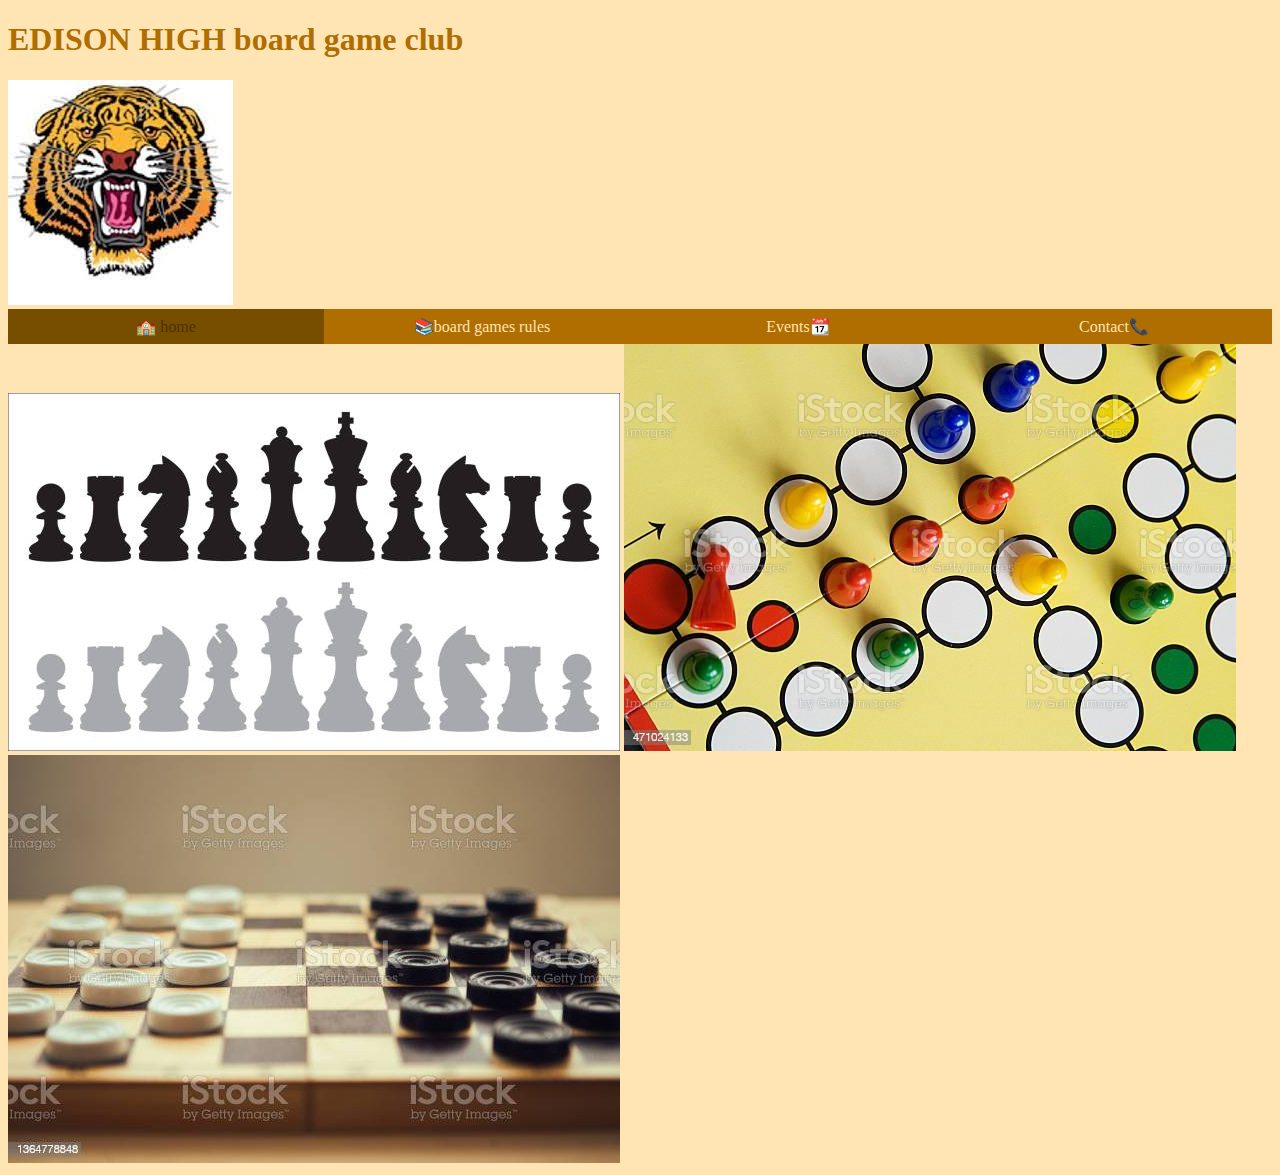
<file: index.html>
<!DOCTYPE html>
<html lang="en">
<head>
    <meta charset="UTF-8">
    <meta name="viewport" content="width=device-width">
    <title>                Nav Bar</title>
    <link href="style.css" rel="stylesheet" type="text/css" />
</head>
<body>
<h1>EDISON HIGH board game club</h1><img src="[data-uri]">
<nav>
  <ul>
      <li><a class="active" href="index.html">&#127979; home </a></li>
              <li>

                  <a href = "catalog.html">&#128218;board games rules</a>
                      <div class="dropdown-content">
                        <ul>
                            <li><a href="chess%20rules.html">chess rules</a></li>
                            <li><a href="checker%20rules.html">checkers rules</a></li>
                            <li><a href="sorry%20rules.html">sorry rules</a></li>
                        </ul>
                            </div>
                </li>
      <li><a href = "events.html">Events&#128198;</a></li>
      <li><a href = "contant.html">Contact&#128222;</a></li>
  </ul>
</nav>
<img class="chess" src="istockphoto-1197057716-612x612.jpg">
<img class="sorry" src="sorry.jpg">
<img class="checker" src="checkers%20board.jpg">
</body>
</html>
</file>
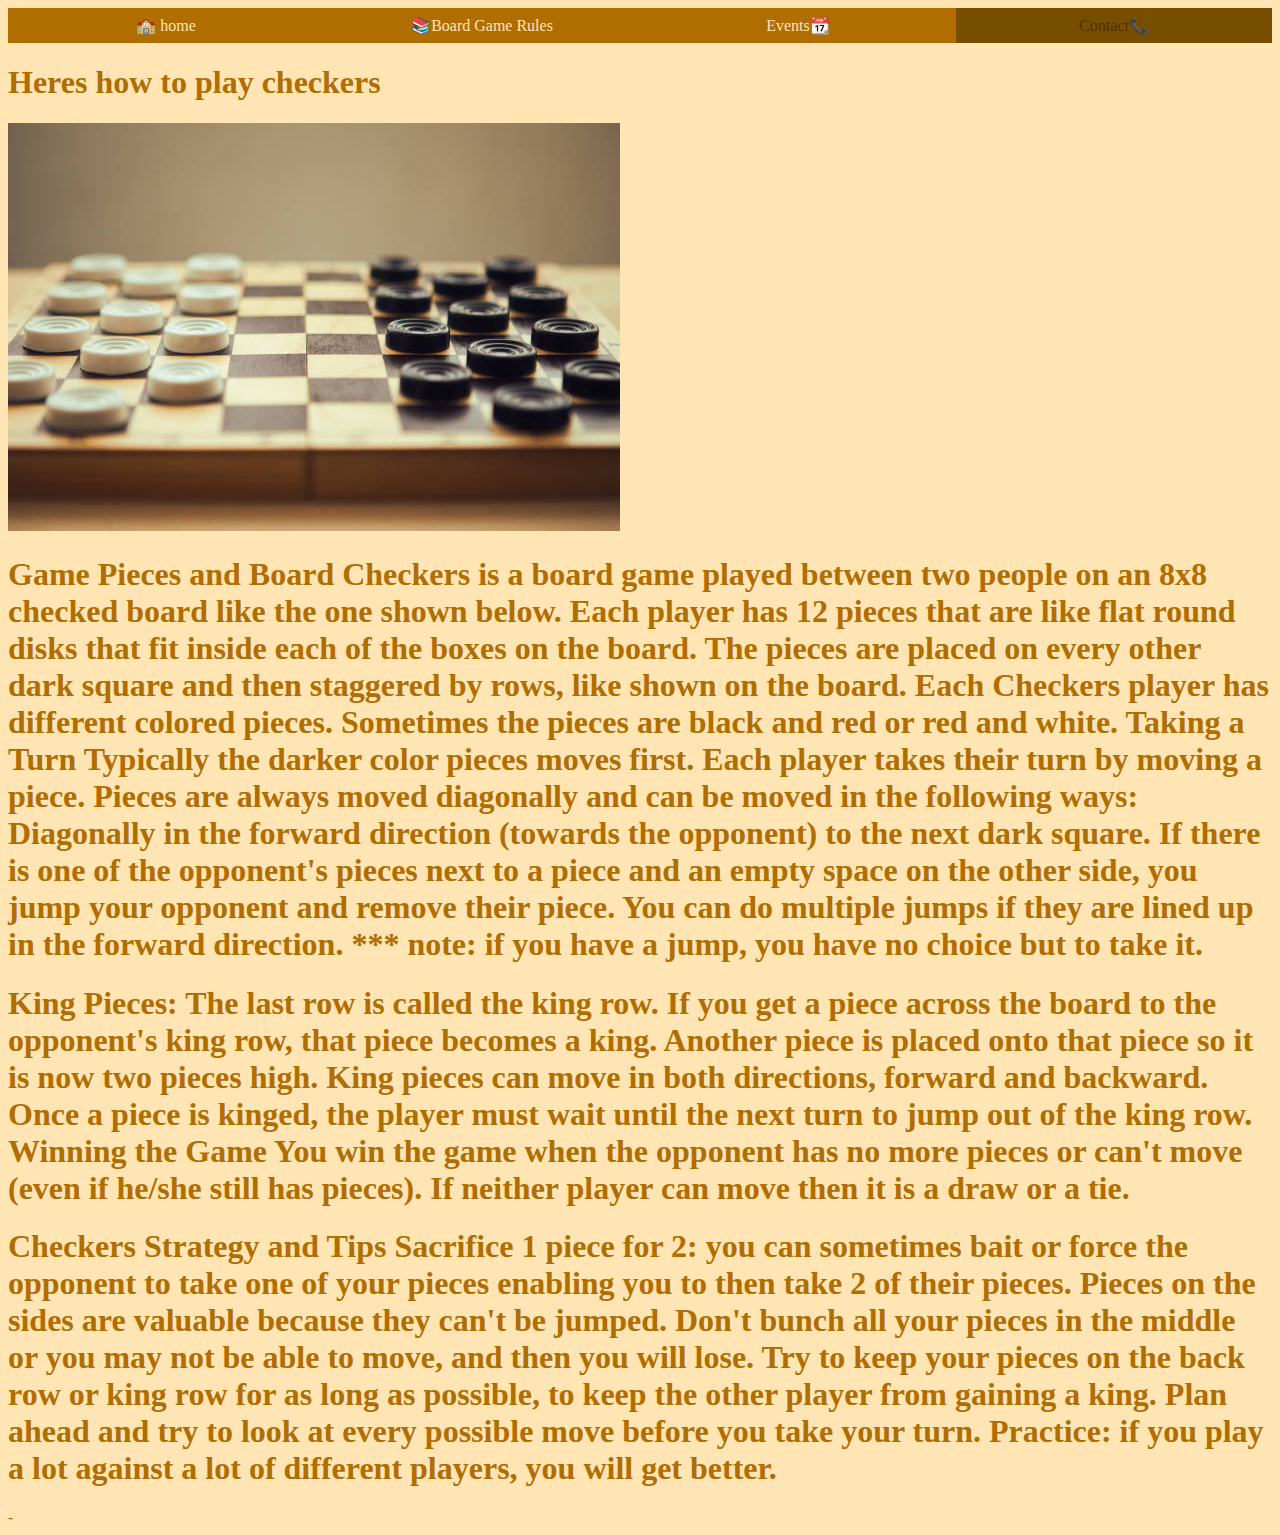
<file: checker rules.html>
<!DOCTYPE html>
<html lang="en">
<head>
    <meta charset="UTF-8">
    <meta name="viewport" content="width=device-width">
    <title>                Nav Bar</title>
    <link href="style.css" rel="stylesheet" type="text/css" />
</head>
<body>
<nav>
    <ul>
        <li><a href="index.html">&#127979; home </a></li>
        <li><a href = "catalog.html">&#128218;Board Game Rules</a></li>
        <li><a href = "events.html">Events&#128198;</a></li>
        <li><a class="active" href = "contant.html">Contact&#128222;</a></li>
    </ul>
</nav>
<h1>Heres how to play checkers</h1>
<img src="checker%20rules.jpg">
<h1>Game Pieces and Board

    Checkers is a board game played between two people on an 8x8 checked board like the one shown below.

    Each player has 12 pieces that are like flat round disks that fit inside each of the boxes on the board. The pieces are placed on every other dark square and then staggered by rows, like shown on the board.



    Each Checkers player has different colored pieces. Sometimes the pieces are black and

    red or red and white.




    Taking a Turn

    Typically the darker color pieces moves first. Each player takes their turn by moving a piece. Pieces are always moved diagonally and can be moved in the following ways:

    Diagonally in the forward direction (towards the opponent) to the next dark square.

    If there is one of the opponent's pieces next to a piece and an empty space on the other side, you jump your opponent and remove their piece. You can do multiple jumps if they are lined up in the forward direction. *** note: if you have a jump, you have no choice but to take it.</h1>
<h1>King Pieces:

    The last row is called the king row. If you get a piece across the board to the opponent's king row, that piece becomes a king. Another piece is placed onto that piece so it is now two pieces high. King pieces can move in both directions, forward and backward.

    Once a piece is kinged, the player must wait until the next turn to jump out of the king row.

    Winning the Game

    You win the game when the opponent has no more pieces or can't move (even if he/she still has pieces). If neither player can move then it is a draw or a tie.
</h1>
<h1>Checkers Strategy and Tips

    Sacrifice 1 piece for 2: you can sometimes bait or force the opponent to take one of your pieces enabling you to then take 2 of their pieces.

    Pieces on the sides are valuable because they can't be jumped.

    Don't bunch all your pieces in the middle or you may not be able to move, and then you will lose.

    Try to keep your pieces on the back row or king row for as long as possible, to keep the other player from gaining a king.

    Plan ahead and try to look at every possible move before you take your turn.

    Practice: if you play a lot against a lot of different players, you will get better.

</h1>
</body>
</html>-
</file>
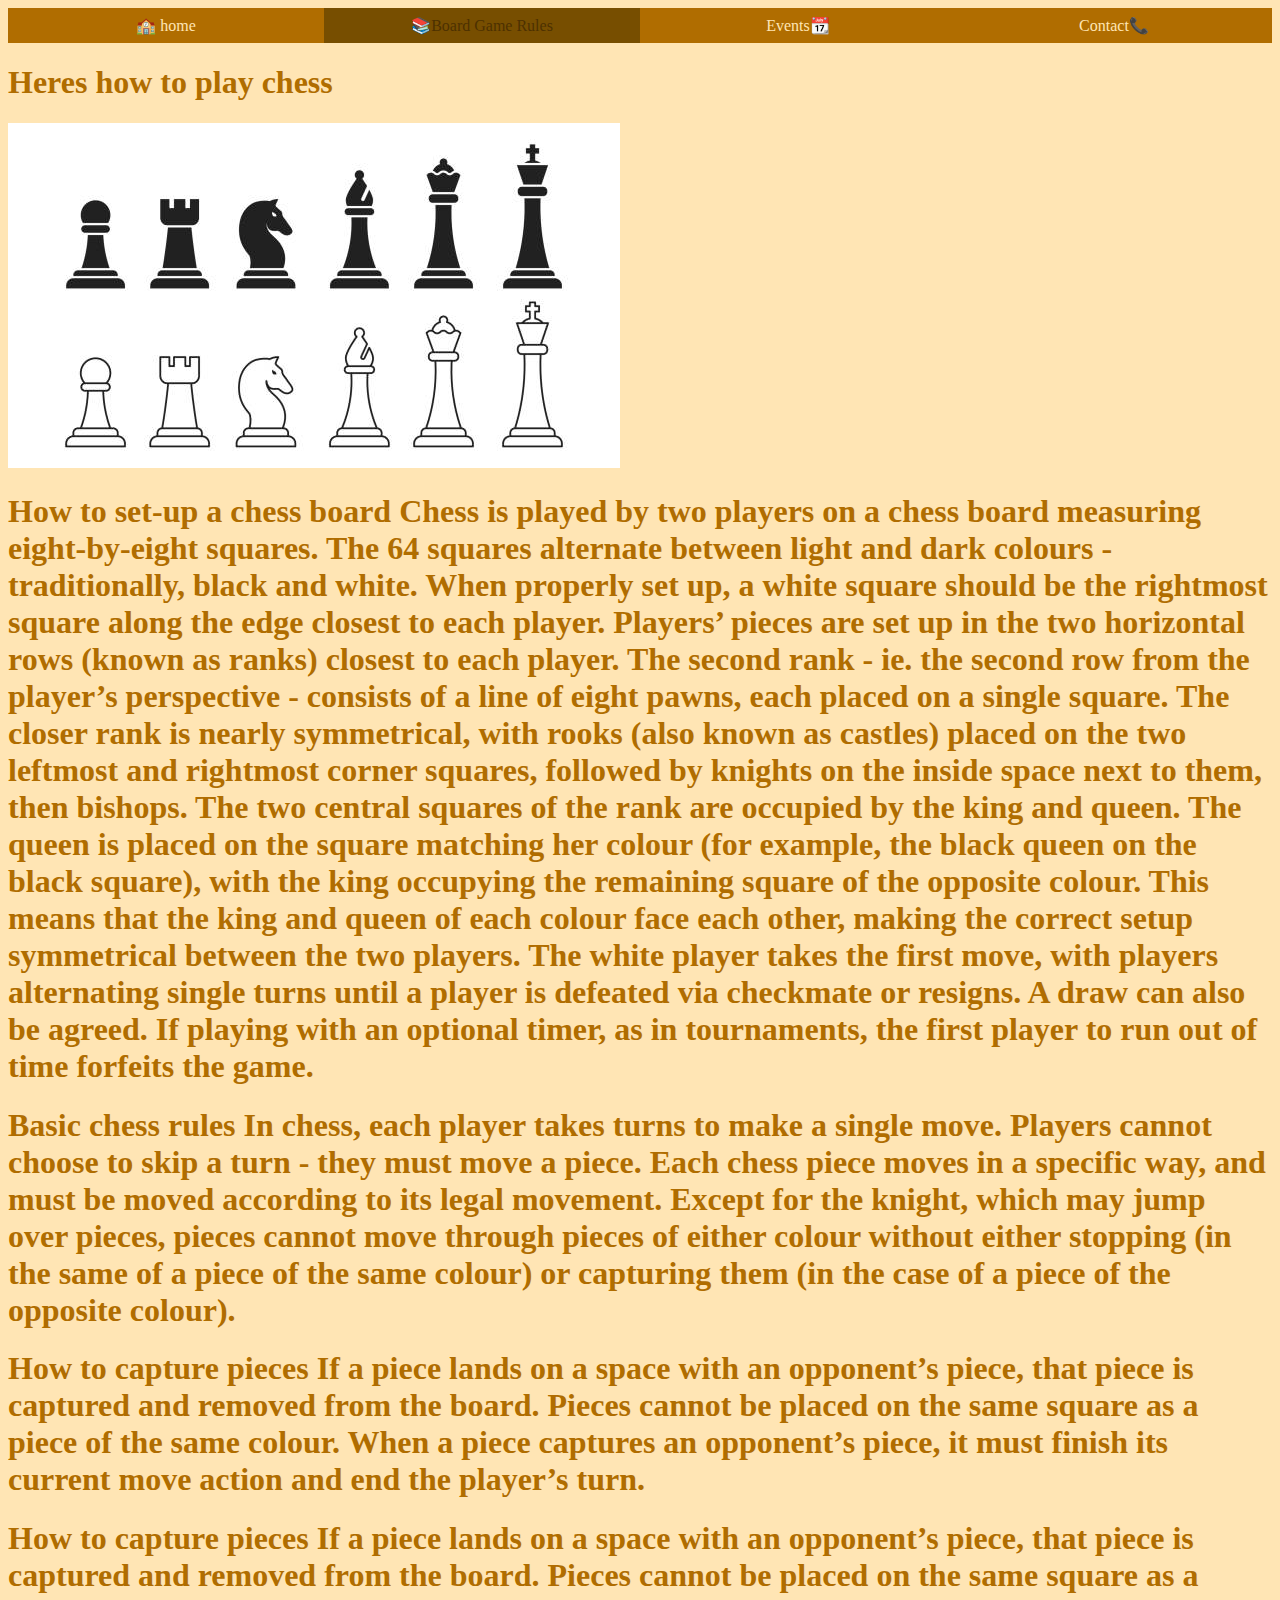
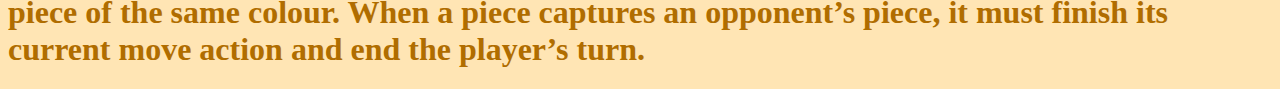
<file: chess rules.html>
<!DOCTYPE html>
<html lang="en">
<head>
    <meta charset="UTF-8">
    <meta name="viewport" content="width=device-width">
    <title>                Nav Bar</title>
    <link href="style.css" rel="stylesheet" type="text/css" />
</head>
<body>
<nav>
    <ul>
        <li><a href="index.html">&#127979; home </a></li>
        <li><a class="active" href = "catalog.html">&#128218;Board Game Rules
        </a></li>
        <li><a href = "events.html">Events&#128198;</a></li>
        <li><a href = "contant.html">Contact&#128222;</a></li>
    </ul>
</nav>
<h1>Heres how to play chess</h1>
<img src="chess%20rules%202.jpg">
<h1>How to set-up a chess board
    Chess is played by two players on a chess board measuring eight-by-eight squares. The 64 squares alternate between light and dark colours - traditionally, black and white. When properly set up, a white square should be the rightmost square along the edge closest to each player.
    Players’ pieces are set up in the two horizontal rows (known as ranks) closest to each player. The second rank - ie. the second row from the player’s perspective - consists of a line of eight pawns, each placed on a single square.

    The closer rank is nearly symmetrical, with rooks (also known as castles) placed on the two leftmost and rightmost corner squares, followed by knights on the inside space next to them, then bishops.

    The two central squares of the rank are occupied by the king and queen. The queen is placed on the square matching her colour (for example, the black queen on the black square), with the king occupying the remaining square of the opposite colour. This means that the king and queen of each colour face each other, making the correct setup symmetrical between the two players.

    The white player takes the first move, with players alternating single turns until a player is defeated via checkmate or resigns. A draw can also be agreed. If playing with an optional timer, as in tournaments, the first player to run out of time forfeits the game.

</h1>
<h1>Basic chess rules
    In chess, each player takes turns to make a single move. Players cannot choose to skip a turn - they must move a piece. Each chess piece moves in a specific way, and must be moved according to its legal movement.

    Except for the knight, which may jump over pieces, pieces cannot move through pieces of either colour without either stopping (in the same of a piece of the same colour) or capturing them (in the case of a piece of the opposite colour).</h1>
<h1>How to capture pieces
    If a piece lands on a space with an opponent’s piece, that piece is captured and removed from the board. Pieces cannot be placed on the same square as a piece of the same colour. When a piece captures an opponent’s piece, it must finish its current move action and end the player’s turn.</h1>
<h1>How to capture pieces
    If a piece lands on a space with an opponent’s piece, that piece is captured and removed from the board. Pieces cannot be placed on the same square as a piece of the same colour. When a piece captures an opponent’s piece, it must finish its current move action and end the player’s turn.
</h1>

</body>
</html>
</file>
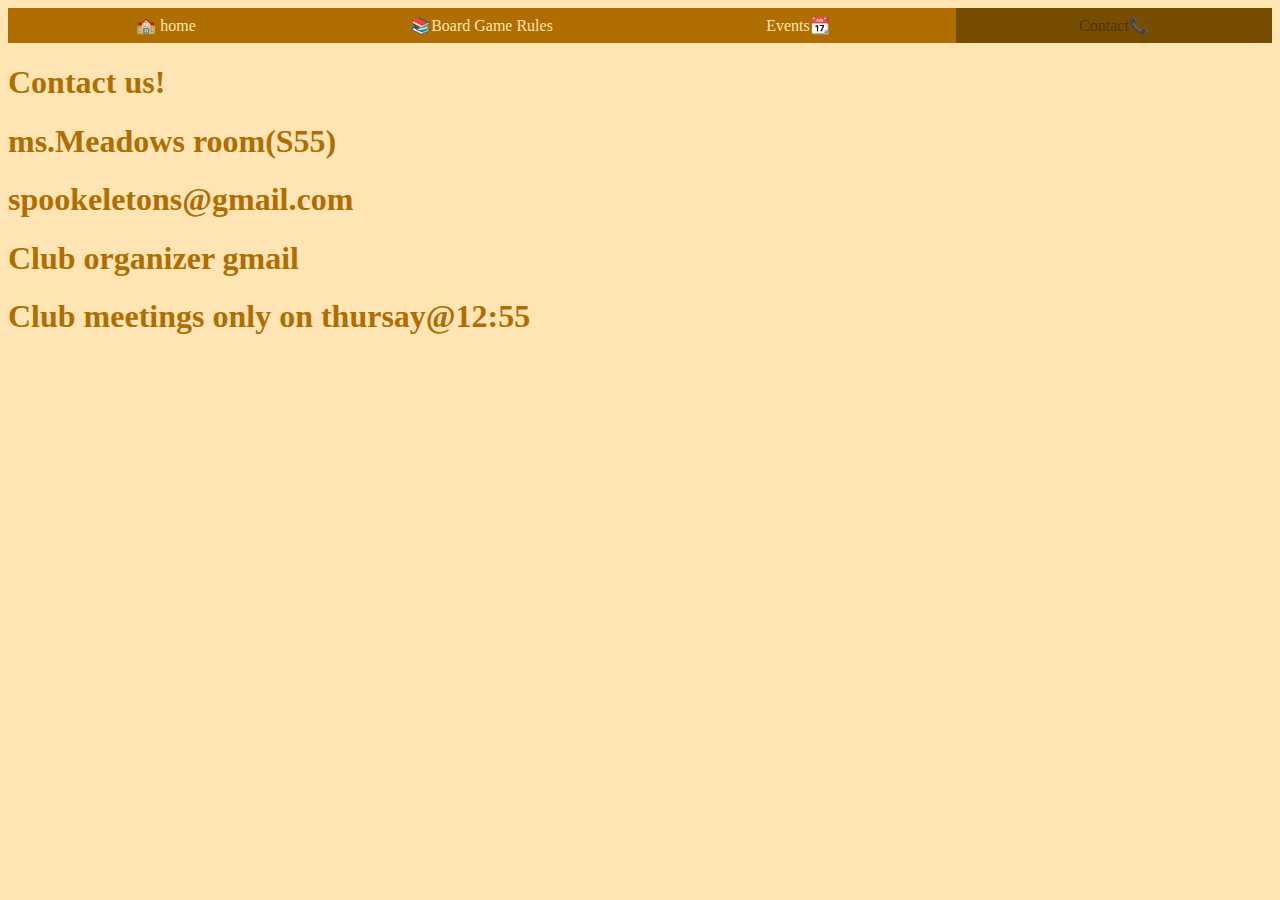
<file: contant.html>
<!DOCTYPE html>
<html lang="en">
<head>
    <meta charset="UTF-8">
    <meta name="viewport" content="width=device-width">
    <title>                Nav Bar</title>
    <link href="style.css" rel="stylesheet" type="text/css" />
</head>
<body>
<nav>
    <ul>
        <li><a href="index.html">&#127979; home </a></li>
        <li><a href = "catalog.html">&#128218;Board Game Rules</a></li>
        <li><a href = "events.html">Events&#128198;</a></li>
        <li><a class="active" href = "contant.html">Contact&#128222;</a></li>
    </ul>
</nav>
<h1>Contact us!</h1>
<h1>ms.Meadows room(S55)</h1>
<h1>spookeletons@gmail.com</h1>
<h1>Club organizer gmail</h1>
<h1>Club meetings only on thursay@12:55</h1>
</body>
</html>
</file>
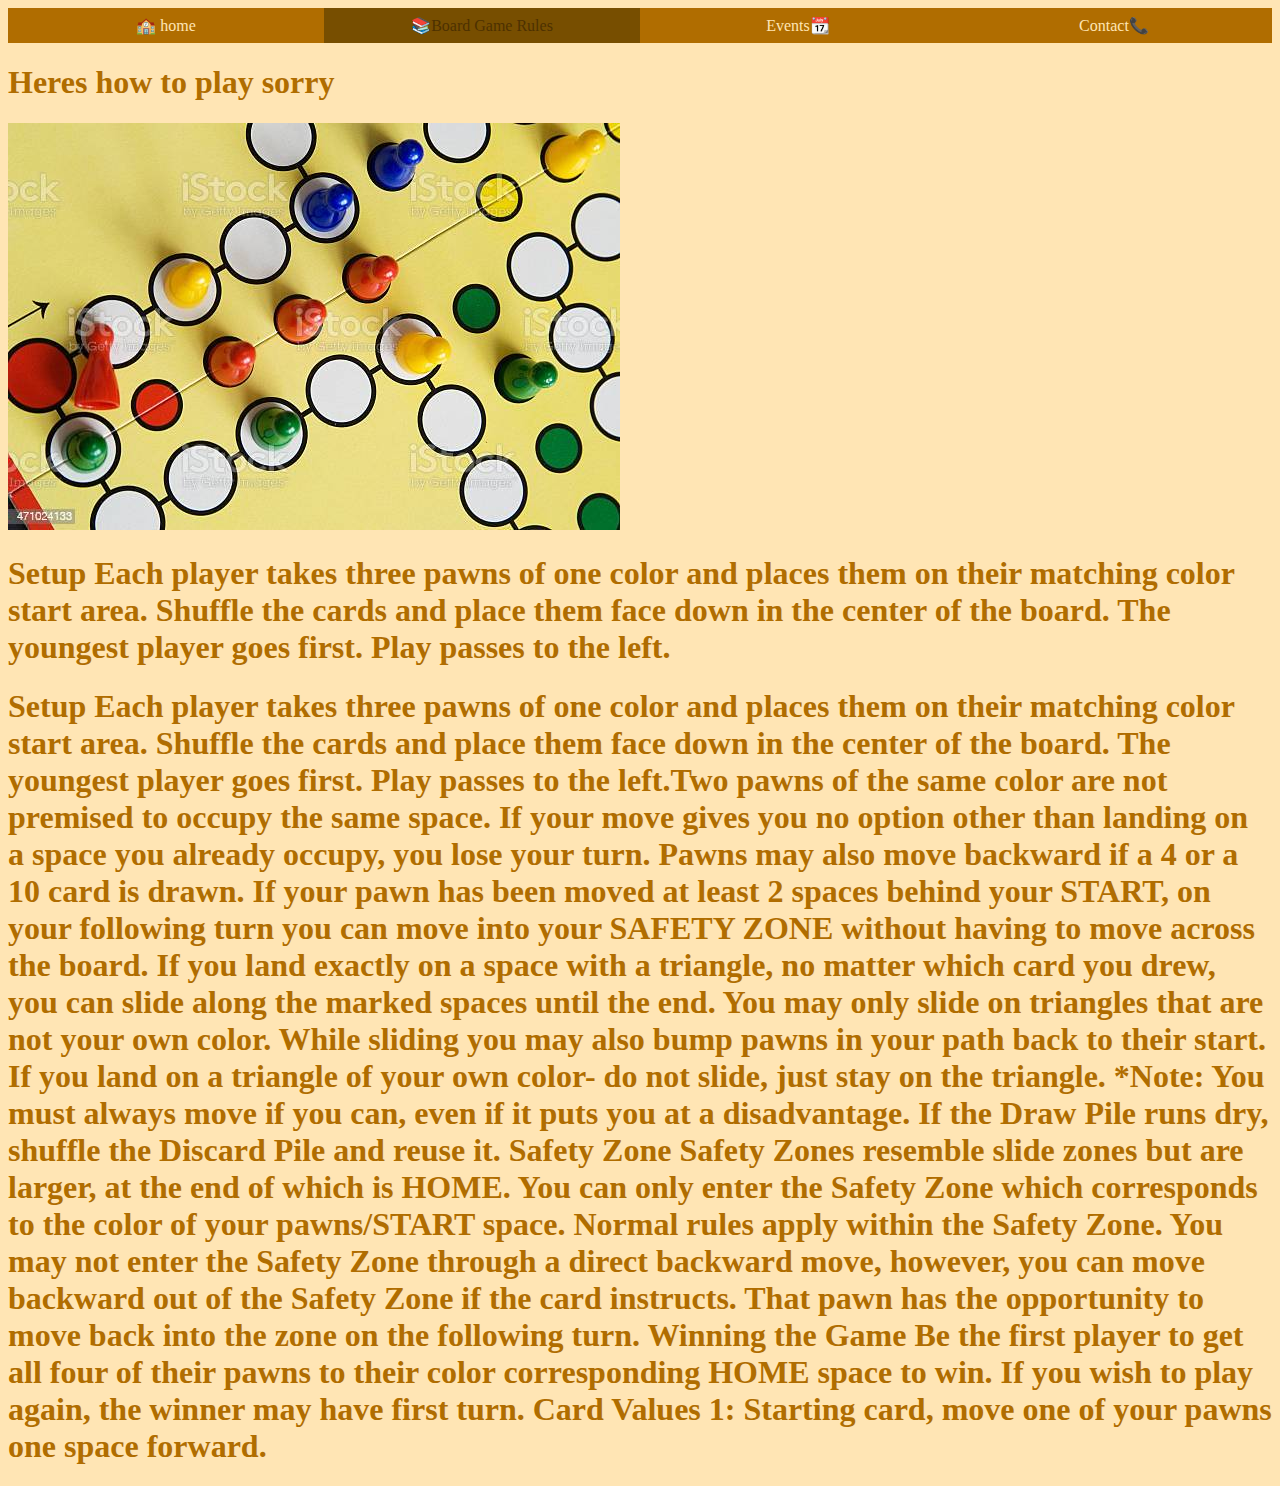
<file: sorry rules.html>
<!DOCTYPE html>
<html lang="en">
<head>
    <meta charset="UTF-8">
    <meta name="viewport" content="width=device-width">
    <title>                Nav Bar</title>
    <link href="style.css" rel="stylesheet" type="text/css" />
</head>
<body>
<nav>
    <ul>
        <li><a href="index.html">&#127979; home </a></li>
        <li><a class="active" href = "catalog.html">&#128218;Board Game Rules
        </a></li>
        <li><a href = "events.html">Events&#128198;</a></li>
        <li><a href = "contant.html">Contact&#128222;</a></li>
    </ul>
</nav>
<h1>Heres how to play sorry</h1>
<img src="sorry.jpg">
<h1>Setup
    Each player takes three pawns of one color and places them on their matching color start area. Shuffle the cards and place them face down in the center of the board.

    The youngest player goes first. Play passes to the left.</h1>
<h1>Setup
    Each player takes three pawns of one color and places them on their matching color start area. Shuffle the cards and place them face down in the center of the board.

    The youngest player goes first. Play passes to the left.Two pawns of the same color are not premised to occupy the same space. If your move gives you no option other than landing on a space you already occupy, you lose your turn.
    Pawns may also move backward if a 4 or a 10 card is drawn. If your pawn has been moved at least 2 spaces behind your START, on your following turn you can move into your SAFETY ZONE without having to move across the board.

    If you land exactly on a space with a triangle, no matter which card you drew, you can slide along the marked spaces until the end. You may only slide on triangles that are not your own color. While sliding you may also bump pawns in your path back to their start. If you land on a triangle of your own color- do not slide, just stay on the triangle.

    *Note:

    You must always move if you can, even if it puts you at a disadvantage.
    If the Draw Pile runs dry, shuffle the Discard Pile and reuse it.
    Safety Zone
    Safety Zones resemble slide zones but are larger, at the end of which is HOME. You can only enter the Safety Zone which corresponds to the color of your pawns/START space. Normal rules apply within the Safety Zone. You may not enter the Safety Zone through a direct backward move, however, you can move backward out of the Safety Zone if the card instructs. That pawn has the opportunity to move back into the zone on the following turn.

    Winning the Game
    Be the first player to get all four of their pawns to their color corresponding HOME space to win. If you wish to play again, the winner may have first turn.

    Card Values
    1: Starting card, move one of your pawns one space forward.</h1>
</body>
</html>
</file>
<file: style.css>
body {
    background-color: #ffe5b4;
    color: #b06d00;
}
/* styling the list of items in the
 nav bar*/
nav ul {
    display: flex;
    flex-wrap: wrap;
    margin:0;
    padding:0;
    z-index: 10;
}
/* styling the space of each item*/
nav li {
list-style: none;
background-color: #b06d00;
color: #ffe5b4;
 margin:0;
flex:1;
    min-width: 200px;
text-align: center;
    display: flex;
    position: relative;
}
/* styling the link, both unvisited and visited */
nav a, nav a:visited {
    text-decoration: none;
    width:100%;
    padding:8px 0px;
    color: #ffe5b4;
}
nav a:hover, nav a.active {
    color: #4d3101;
    background-color: rgb(119, 78, 0);
}
.dropdown-content {
    position: absolute;
    top: 37px;
    width:100%;
    display: none;
    z-index: 20;
}
nav li:hover .dropdown-content {
    display: block;
    flex-wrap: wrap;
    margin:0;
    padding: 0;
    z-index: 10;
}
.dropdown-content a {
    font-weight: bold;
}
.dropdown-content ul {
    flex-direction: column;
}
.chess{

}
.sorry[

]
.checker[

]
</file>
